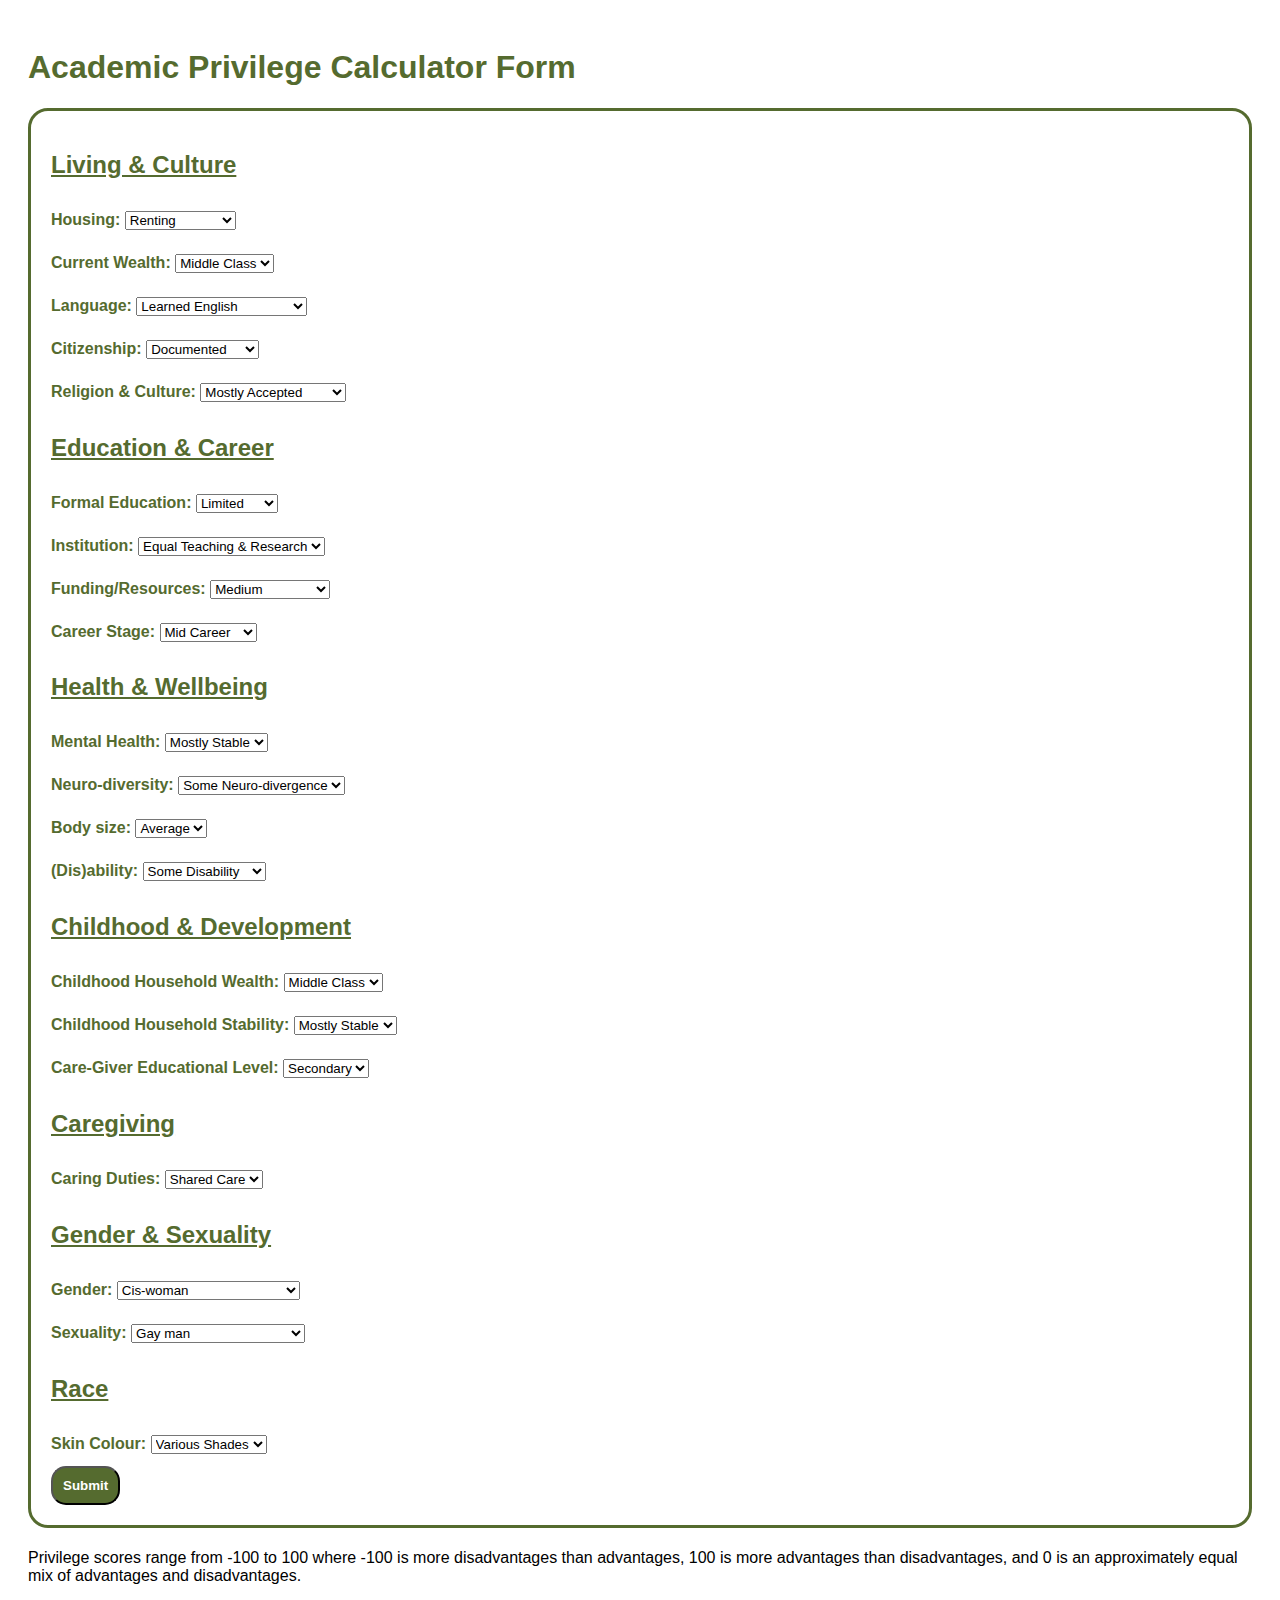
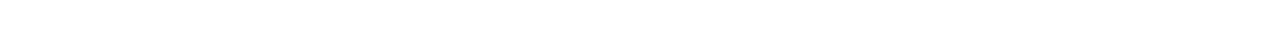
<file: index.html>
<!DOCTYPE html>
<html>
<head>
    <title>Privilege Calculator</title>
    <link rel="stylesheet" href="styles.css">
</head>
<body>
    <h1>Academic Privilege Calculator Form</h1>
    <form id="privilege-calculator-form" action="#" onsubmit="updatePrivilege();return false;">
        <div id="categories">
            <section>
                <h2>Living & Culture</h2>
            	<label for="housing">Housing:</label>
        		<select name="Housing" id="housing">
        			<option value="Owns Property">Owns Property</option>
        			<option value="Renting" selected>Renting</option>
        			<option value="Homeless">Homeless</option>
        		</select>
        		<br>
            	<label for="current wealth">Current Wealth:</label>
        		<select name="Current Wealth" id="current wealth">
        			<option value="Rich">Rich</option>
        			<option value="Middle Class" selected>Middle Class</option>
        			<option value="Poor">Poor</option>
        		</select>
        		<br>
            	<label for="language">Language:</label>
        		<select name="Language" id="language">
        			<option value="English">English</option>
        			<option value="Learned English" selected>Learned English</option>
        			<option value="Non-English monolingual">Non-English monolingual</option>
        		</select>
        		<br>
            	<label for="citizenship">Citizenship:</label>
        		<select name="Citizenship" id="citizenship">
        			<option value="Citizen">Citizen</option>
        			<option value="Documented" selected>Documented</option>
        			<option value="Undocumented">Undocumented</option>
        		</select>
        		<br>
            	<label for="religion & culture">Religion & Culture:</label>
        		<select name="Religion & Culture" id="religion & culture">
        			<option value="Widely Accepted">Widely Accepted</option>
        			<option value="Mostly Accepted" selected>Mostly Accepted</option>
        			<option value="Not Widely Accepted">Not Widely Accepted</option>
        		</select>
            </section>
            <section>
                <h2>Education & Career</h2>
            	<label for="formal education">Formal Education:</label>
        		<select name="Formal Education" id="formal education">
        			<option value="Degree(s)">Degree(s)</option>
        			<option value="Limited" selected>Limited</option>
        			<option value="None">None</option>
        		</select>
        		<br>
            	<label for="institution">Institution:</label>
        		<select name="Institution" id="institution">
        			<option value="Research Intensive">Research Intensive</option>
        			<option value="Equal Teaching & Research" selected>Equal Teaching & Research</option>
        			<option value="Teaching Intensive">Teaching Intensive</option>
        		</select>
        		<br>
            	<label for="funding/resources">Funding/Resources:</label>
        		<select name="Funding/Resources" id="funding/resources">
        			<option value="High">High</option>
        			<option value="Medium" selected>Medium</option>
        			<option value="None / Very Low">None / Very Low</option>
        		</select>
        		<br>
            	<label for="career stage">Career Stage:</label>
        		<select name="Career Stage" id="career stage">
        			<option value="Late Career">Late Career</option>
        			<option value="Mid Career" selected>Mid Career</option>
        			<option value="Early Career">Early Career</option>
        		</select>
            </section>
            <section>
                <h2>Health & Wellbeing</h2>
            	<label for="mental health">Mental Health:</label>
        		<select name="Mental Health" id="mental health">
        			<option value="Robust">Robust</option>
        			<option value="Mostly Stable" selected>Mostly Stable</option>
        			<option value="Vulnerable">Vulnerable</option>
        		</select>
        		<br>
            	<label for="neuro-diversity">Neuro-diversity:</label>
        		<select name="Neuro-diversity" id="neuro-diversity">
        			<option value="Neuro-typical">Neuro-typical</option>
        			<option value="Some Neuro-divergence" selected>Some Neuro-divergence</option>
        			<option value="Multiply Neuro-divergent">Multiply Neuro-divergent</option>
        		</select>
        		<br>
            	<label for="body size">Body size:</label>
        		<select name="Body size" id="body size">
        			<option value="Slim">Slim</option>
        			<option value="Average" selected>Average</option>
        			<option value="Large">Large</option>
        		</select>
        		<br>
            	<label for="(dis)ability">(Dis)ability:</label>
        		<select name="(Dis)ability" id="(dis)ability">
        			<option value="Able-bodied">Able-bodied</option>
        			<option value="Some Disability" selected>Some Disability</option>
        			<option value="Multiply Disabled">Multiply Disabled</option>
        		</select>
            </section>
            <section>
                <h2>Childhood & Development</h2>
            	<label for="childhood household wealth">Childhood Household Wealth:</label>
        		<select name="Childhood Household Wealth" id="childhood household wealth">
        			<option value="Rich">Rich</option>
        			<option value="Middle Class" selected>Middle Class</option>
        			<option value="Poor">Poor</option>
        		</select>
        		<br>
            	<label for="childhood household stability">Childhood Household Stability:</label>
        		<select name="Childhood Household Stability" id="childhood household stability">
        			<option value="Stable">Stable</option>
        			<option value="Mostly Stable" selected>Mostly Stable</option>
        			<option value="Unstable">Unstable</option>
        		</select>
        		<br>
            	<label for="care-giver educational level">Care-Giver Educational Level:</label>
        		<select name="Care-Giver Educational Level" id="care-giver educational level">
        			<option value="Tertiary">Tertiary</option>
        			<option value="Secondary" selected>Secondary</option>
        			<option value="Primary">Primary</option>
        		</select>
            </section>
            <section>
                <h2>Caregiving</h2>
            	<label for="caring duties">Caring Duties:</label>
        		<select name="Caring Duties" id="caring duties">
        			<option value="No Care">No Care</option>
        			<option value="Shared Care" selected>Shared Care</option>
        			<option value="Self Care">Self Care</option>
        		</select>
            </section>
            <section>
                <h2>Gender & Sexuality</h2>
            	<label for="gender">Gender:</label>
        		<select name="Gender" id="gender">
        			<option value="Cis-man">Cis-man</option>
        			<option value="Cis-woman" selected>Cis-woman</option>
        			<option value="Trans, Intersex, Non-binary">Trans, Intersex, Non-binary</option>
        		</select>
        		<br>
            	<label for="sexuality">Sexuality:</label>
        		<select name="Sexuality" id="sexuality">
        			<option value="Hetero-sexual">Hetero-sexual</option>
        			<option value="Gay man" selected>Gay man</option>
        			<option value="Lesbian, Bi, Pan, Asexual">Lesbian, Bi, Pan, Asexual</option>
        		</select>
            </section>
            <section>
                <h2>Race</h2>
            	<label for="skin colour">Skin Colour:</label>
        		<select name="Skin Colour" id="skin colour">
        			<option value="White">White</option>
        			<option value="Various Shades" selected>Various Shades</option>
        			<option value="Dark">Dark</option>
        		</select>
            </section>
        </div>
        <input type="submit" value="Submit">
    </form>
    <section>
        <h1 id="privilege-score"></h1>
        <p>Privilege scores range from -100 to 100 where -100 is more disadvantages than advantages, 100 is more advantages than disadvantages, and 0 is an approximately equal mix of advantages and disadvantages.</p>
    </section>
    <script>
        let weight_assignments = {
            'Housing': {'Owns Property':1, 'Renting':0, 'Homeless':-1},
            'Current Wealth': {'Rich':1, 'Middle Class':0, 'Poor':-1},
            'Language': {'English':1, 'Learned English':0, 'Non-English monolingual':-1},
            'Citizenship': {'Citizen':1,'Documented':0,'Undocumented':-1},
            'Religion & Culture': {'Widely Accepted':1,'Mostly Accepted':0,'Not Widely Accepted':-1},
            'Formal Education': {'Degree(s)':1,'Limited':0,'None':-1},
            'Institution': {'Research Intensive':1,'Equal Teaching & Research':0,'Teaching Intensive':-1},
            'Funding/Resources': {'High':1,'Medium':0,'None / Very Low':-1},
            'Career Stage': {'Late Career':1,'Mid Career':0,'Early Career':-1},
            'Mental Health': {'Robust':1,'Mostly Stable':0,'Vulnerable':-1},
            'Neuro-diversity': {'Neuro-typical':1,'Some Neuro-divergence':0,'Multiply Neuro-divergent':-1},
            'Body size': {'Slim':1,'Average':0,'Large':-1},
            '(Dis)ability': {'Able-bodied':1,'Some Disability':0,'Multiply Disabled':-1},
            'Childhood Household Wealth': {'Rich':1,'Middle Class':0,'Poor':-1},
            'Childhood Household Stability': {'Stable':1,'Mostly Stable':0,'Unstable':-1},
            'Care-Giver Educational Level': {'Tertiary':1,'Secondary':0,'Primary':-1},
            'Caring Duties': {'No Care':1,'Shared Care':0,'Self Care':-1},
            'Gender': {'Cis-man':1,'Cis-woman':0,'Trans, Intersex, Non-binary':-1},
            'Sexuality': {'Hetero-sexual':1,'Gay man':0,'Lesbian, Bi, Pan, Asexual':-1},
            'Skin Colour': {'White':1,'Various Shades':0,'Dark':-1}
        }

        const calculatePrivilege = input_data => {
            let total_score = 0;
            const max_score = Object.entries(weight_assignments).length * 1; // Adjust according to max possible weight
            for(const pair of input_data.entries()) {
                const {category, answer} = pair;
                total_score+= weight_assignments[pair[0]][pair[1]];
            }
            const privilege_percentage = (total_score /  max_score) * 100;
            return privilege_percentage;
        };

        const getFormData = () => {
            const form = document.getElementById("privilege-calculator-form");
            const form_data = new FormData(form);
            return form_data;
        };

        const updatePrivilege = () => {
            const privilege = calculatePrivilege(getFormData());
            document.getElementById("privilege-score").innerText = `Your privilege score is: ${privilege}`;
        };

    </script>
</body>
</html>
</file>
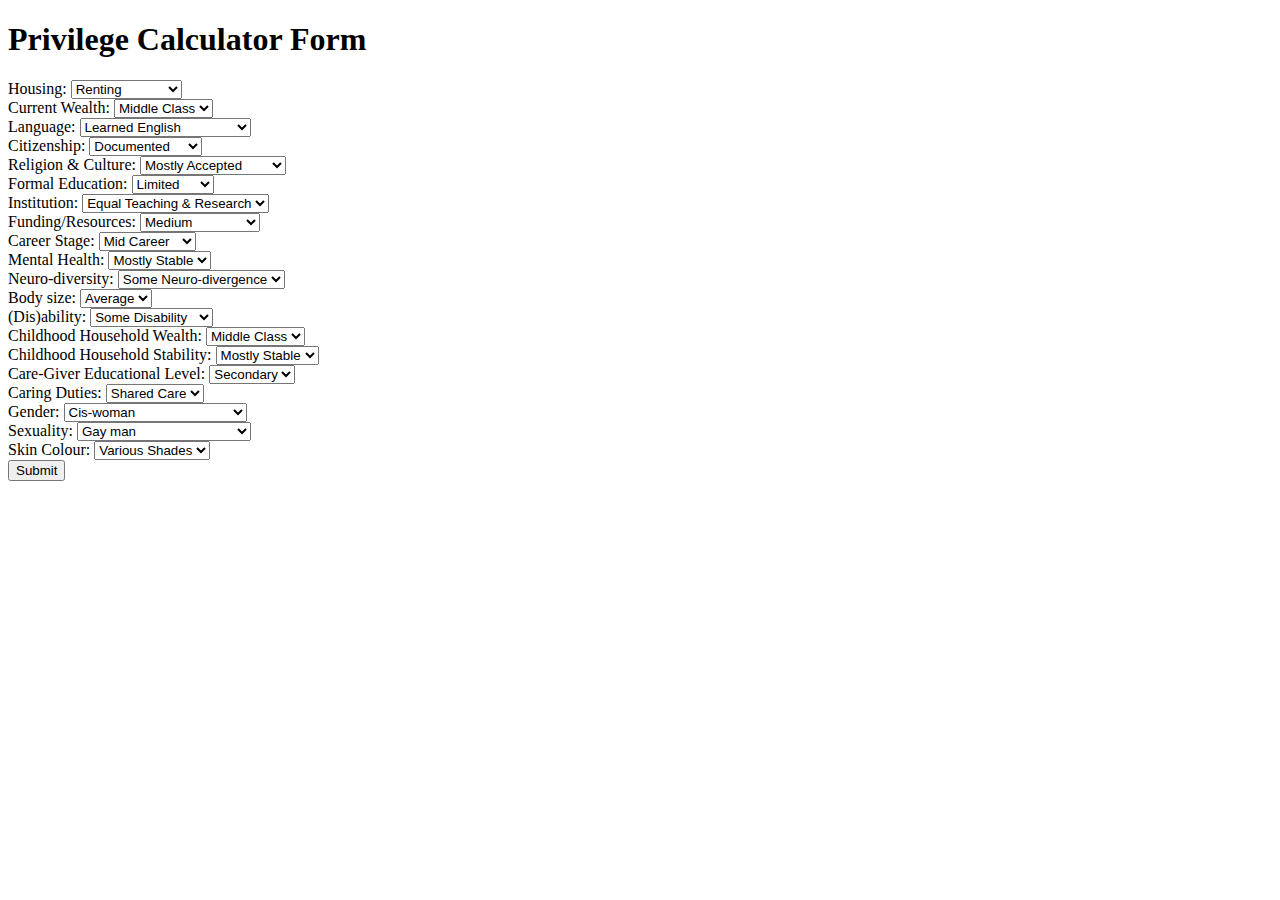
<file: templates/form.html>
<!DOCTYPE html>
<html>
<head>
    <title>Privilege Calculator</title>
</head>
<body>
    <h1>Privilege Calculator Form</h1>
    <form action="/submit" method="POST">
    	<label for="housing">Housing:</label>
		<select name="Housing" id="housing">
			<option value="Owns Property">Owns Property</option>
			<option value="Renting" selected>Renting</option>
			<option value="Homeless">Homeless</option>
		</select>
		<br>
    	<label for="current wealth">Current Wealth:</label>
		<select name="Current Wealth" id="current wealth">
			<option value="Rich">Rich</option>
			<option value="Middle Class" selected>Middle Class</option>
			<option value="Poor">Poor</option>
		</select>
		<br>
    	<label for="language">Language:</label>
		<select name="Language" id="language">
			<option value="English">English</option>
			<option value="Learned English" selected>Learned English</option>
			<option value="Non-English monolingual">Non-English monolingual</option>
		</select>
		<br>
    	<label for="citizenship">Citizenship:</label>
		<select name="Citizenship" id="citizenship">
			<option value="Citizen">Citizen</option>
			<option value="Documented" selected>Documented</option>
			<option value="Undocumented">Undocumented</option>
		</select>
		<br>
    	<label for="religion & culture">Religion & Culture:</label>
		<select name="Religion & Culture" id="religion & culture">
			<option value="Widely Accepted">Widely Accepted</option>
			<option value="Mostly Accepted" selected>Mostly Accepted</option>
			<option value="Not Widely Accepted">Not Widely Accepted</option>
		</select>
		<br>
    	<label for="formal education">Formal Education:</label>
		<select name="Formal Education" id="formal education">
			<option value="Degree(s)">Degree(s)</option>
			<option value="Limited" selected>Limited</option>
			<option value="None">None</option>
		</select>
		<br>
    	<label for="institution">Institution:</label>
		<select name="Institution" id="institution">
			<option value="Research Intensive">Research Intensive</option>
			<option value="Equal Teaching & Research" selected>Equal Teaching & Research</option>
			<option value="Teaching Intensive">Teaching Intensive</option>
		</select>
		<br>
    	<label for="funding/resources">Funding/Resources:</label>
		<select name="Funding/Resources" id="funding/resources">
			<option value="High">High</option>
			<option value="Medium" selected>Medium</option>
			<option value="None / Very Low">None / Very Low</option>
		</select>
		<br>
    	<label for="career stage">Career Stage:</label>
		<select name="Career Stage" id="career stage">
			<option value="Late Career">Late Career</option>
			<option value="Mid Career" selected>Mid Career</option>
			<option value="Early Career">Early Career</option>
		</select>
		<br>
    	<label for="mental health">Mental Health:</label>
		<select name="Mental Health" id="mental health">
			<option value="Robust">Robust</option>
			<option value="Mostly Stable" selected>Mostly Stable</option>
			<option value="Vulnerable">Vulnerable</option>
		</select>
		<br>
    	<label for="neuro-diversity">Neuro-diversity:</label>
		<select name="Neuro-diversity" id="neuro-diversity">
			<option value="Neuro-typical">Neuro-typical</option>
			<option value="Some Neuro-divergence" selected>Some Neuro-divergence</option>
			<option value="Multiply Neuro-divergent">Multiply Neuro-divergent</option>
		</select>
		<br>
    	<label for="body size">Body size:</label>
		<select name="Body size" id="body size">
			<option value="Slim">Slim</option>
			<option value="Average" selected>Average</option>
			<option value="Large">Large</option>
		</select>
		<br>
    	<label for="(dis)ability">(Dis)ability:</label>
		<select name="(Dis)ability" id="(dis)ability">
			<option value="Able-bodied">Able-bodied</option>
			<option value="Some Disability" selected>Some Disability</option>
			<option value="Multiply Disabled">Multiply Disabled</option>
		</select>
		<br>
    	<label for="childhood household wealth">Childhood Household Wealth:</label>
		<select name="Childhood Household Wealth" id="childhood household wealth">
			<option value="Rich">Rich</option>
			<option value="Middle Class" selected>Middle Class</option>
			<option value="Poor">Poor</option>
		</select>
		<br>
    	<label for="childhood household stability">Childhood Household Stability:</label>
		<select name="Childhood Household Stability" id="childhood household stability">
			<option value="Stable">Stable</option>
			<option value="Mostly Stable" selected>Mostly Stable</option>
			<option value="Unstable">Unstable</option>
		</select>
		<br>
    	<label for="care-giver educational level">Care-Giver Educational Level:</label>
		<select name="Care-Giver Educational Level" id="care-giver educational level">
			<option value="Tertiary">Tertiary</option>
			<option value="Secondary" selected>Secondary</option>
			<option value="Primary">Primary</option>
		</select>
		<br>
    	<label for="caring duties">Caring Duties:</label>
		<select name="Caring Duties" id="caring duties">
			<option value="No Care">No Care</option>
			<option value="Shared Care" selected>Shared Care</option>
			<option value="Self Care">Self Care</option>
		</select>
		<br>
    	<label for="gender">Gender:</label>
		<select name="Gender" id="gender">
			<option value="Cis-man">Cis-man</option>
			<option value="Cis-woman" selected>Cis-woman</option>
			<option value="Trans, Intersex, Non-binary">Trans, Intersex, Non-binary</option>
		</select>
		<br>
    	<label for="sexuality">Sexuality:</label>
		<select name="Sexuality" id="sexuality">
			<option value="Hetero-sexual">Hetero-sexual</option>
			<option value="Gay man" selected>Gay man</option>
			<option value="Lesbian, Bi, Pan, Asexual">Lesbian, Bi, Pan, Asexual</option>
		</select>
		<br>
    	<label for="skin colour">Skin Colour:</label>
		<select name="Skin Colour" id="skin colour">
			<option value="White">White</option>
			<option value="Various Shades" selected>Various Shades</option>
			<option value="Dark">Dark</option>
		</select>
		<br>
        <input type="submit" value="Submit">
    </form>
</body>
</html>
</file>
<file: styles.css>
body {
    font-family: 'Lucida Sans', 'Lucida Sans Regular', 'Lucida Grande', 'Lucida Sans Unicode', Geneva, Verdana, sans-serif;
    color: darkolivegreen;
    padding: 20px;
}

p {
    color: black;
}

form {
    border: solid;
    border-radius: 20px;
    padding: 20px;
}

#categories {
    display: inline;
    /*
    display: flex;
    flex-wrap: wrap;
    padding: 30px;
    */
    /*
    display: grid;
    grid-template-columns: auto auto;
    */
}

/*
section {
    border: solid;
    border-radius: 20px;
    margin: 10px;
    padding: 30px;
}
*/

h2 {
    text-decoration: underline;
}

label {
    font-weight: bold;
}

select {
    margin-top: 12px;
    margin-bottom: 12px;
}

input {
    border-radius: 15px;
    padding: 10px;
    font-weight: bold;
    background-color: darkolivegreen;
    color: white;
}
</file>
